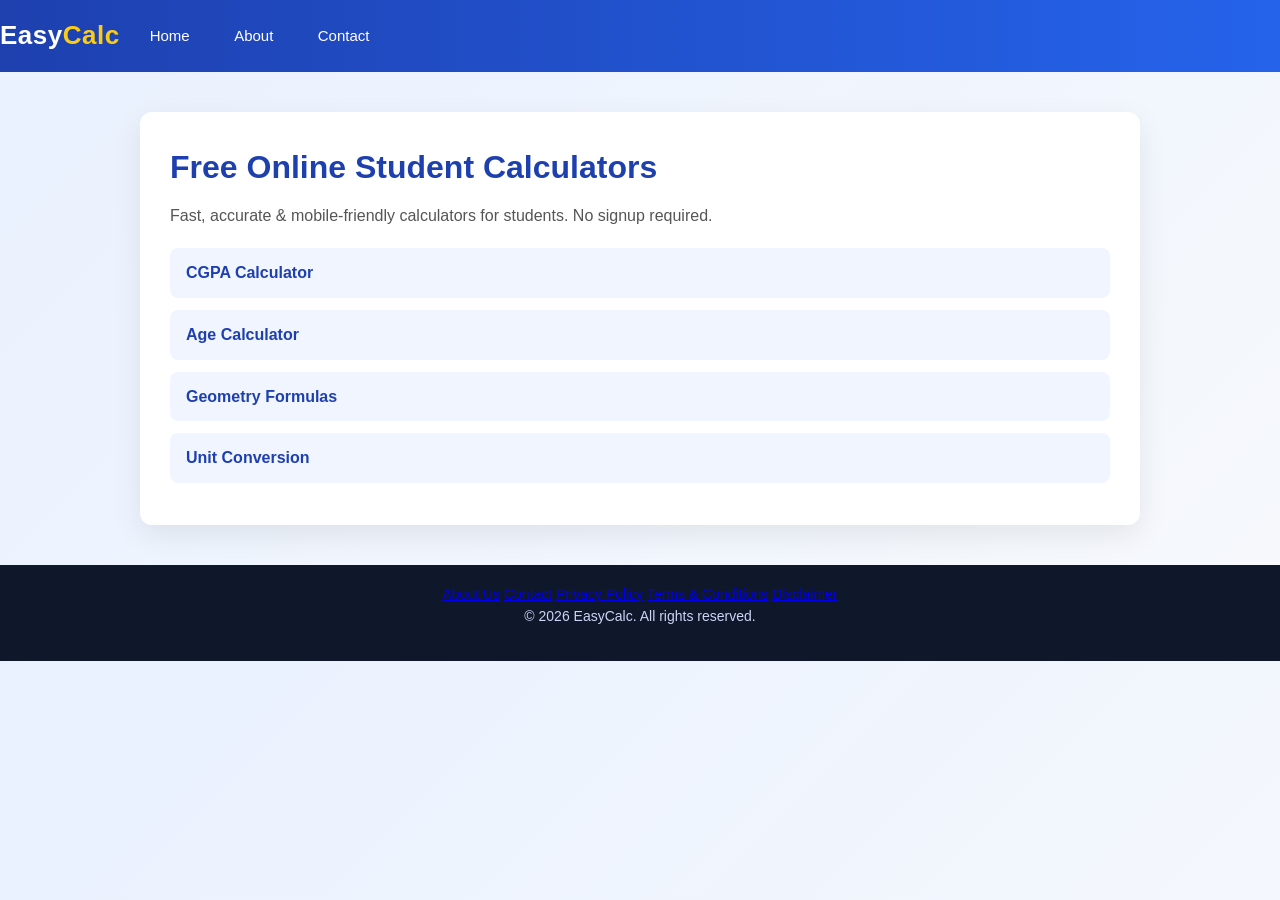
<file: index.html>
<!DOCTYPE html>
<html>
<head>
<meta charset="UTF-8">
<meta name="google-site-verification" content="ZtLhC8g1qnuIOfe72Ccd7khTvhFaSuSa42Jvkdo6h1U" />
<title>EasyCalc – Free Online Calculators</title>
<link rel="stylesheet" href="css/style.css">
<script src="js/include.js"></script>
</head>
<body>

<div id="header"></div>

<main>
<h1>Free Online Student Calculators</h1>
<p style="color:#555;">
Fast, accurate & mobile-friendly calculators for students.
No signup required.
</p>

<ul>
  <li><a href="cgpa-calculator.html">CGPA Calculator</a></li>
  <li><a href="age-calculator.html">Age Calculator</a></li>
  <li><a href="geometry-formulas.html">Geometry Formulas</a></li>
  <li><a href="unit-conversion.html">Unit Conversion</a></li>
</ul>
</main>

<div id="footer"></div>

<script>
loadHTML("header","header.html");
loadHTML("footer","footer.html");
</script>

</body>
</html>
</file>
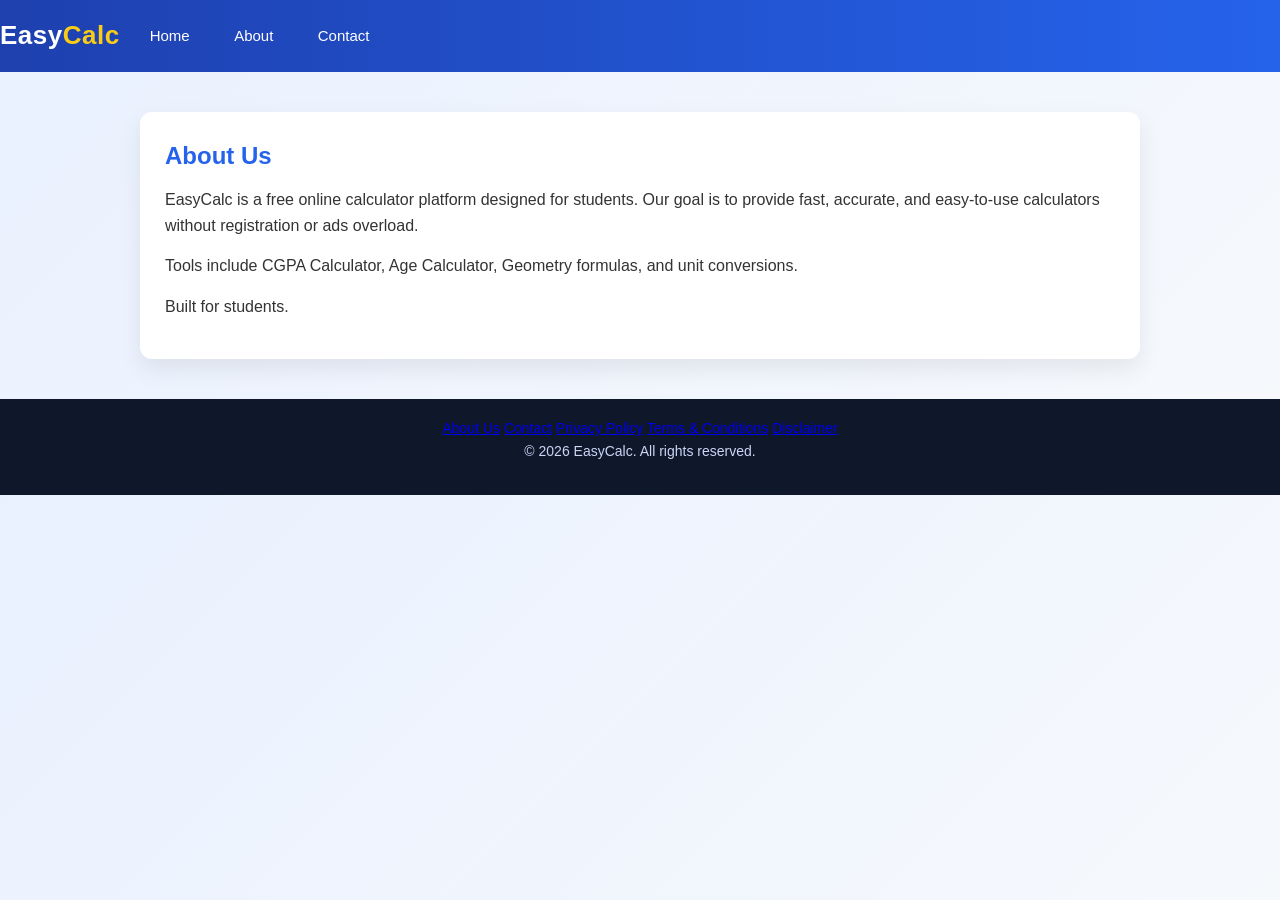
<file: about.html>
<!DOCTYPE html>
<html>
<head>
    <title>About Us</title>
    <link rel="stylesheet" href="css/style.css">
    <script src="js/include.js"></script>
</head>
<body>

<div id="header"></div>

<main class="card">
    <h2>About Us</h2>
    <p>
        EasyCalc is a free online calculator platform designed for students.
        Our goal is to provide fast, accurate, and easy-to-use calculators
        without registration or ads overload.
    </p>

    <p>
        Tools include CGPA Calculator, Age Calculator, Geometry  formulas,
        and unit conversions.
    </p>

    <p>
        Built  for students.
    </p>
</main>

<div id="footer"></div>

<script>
    loadHTML("header","header.html");
    loadHTML("footer","footer.html");
</script>

</body>
</html>
</file>
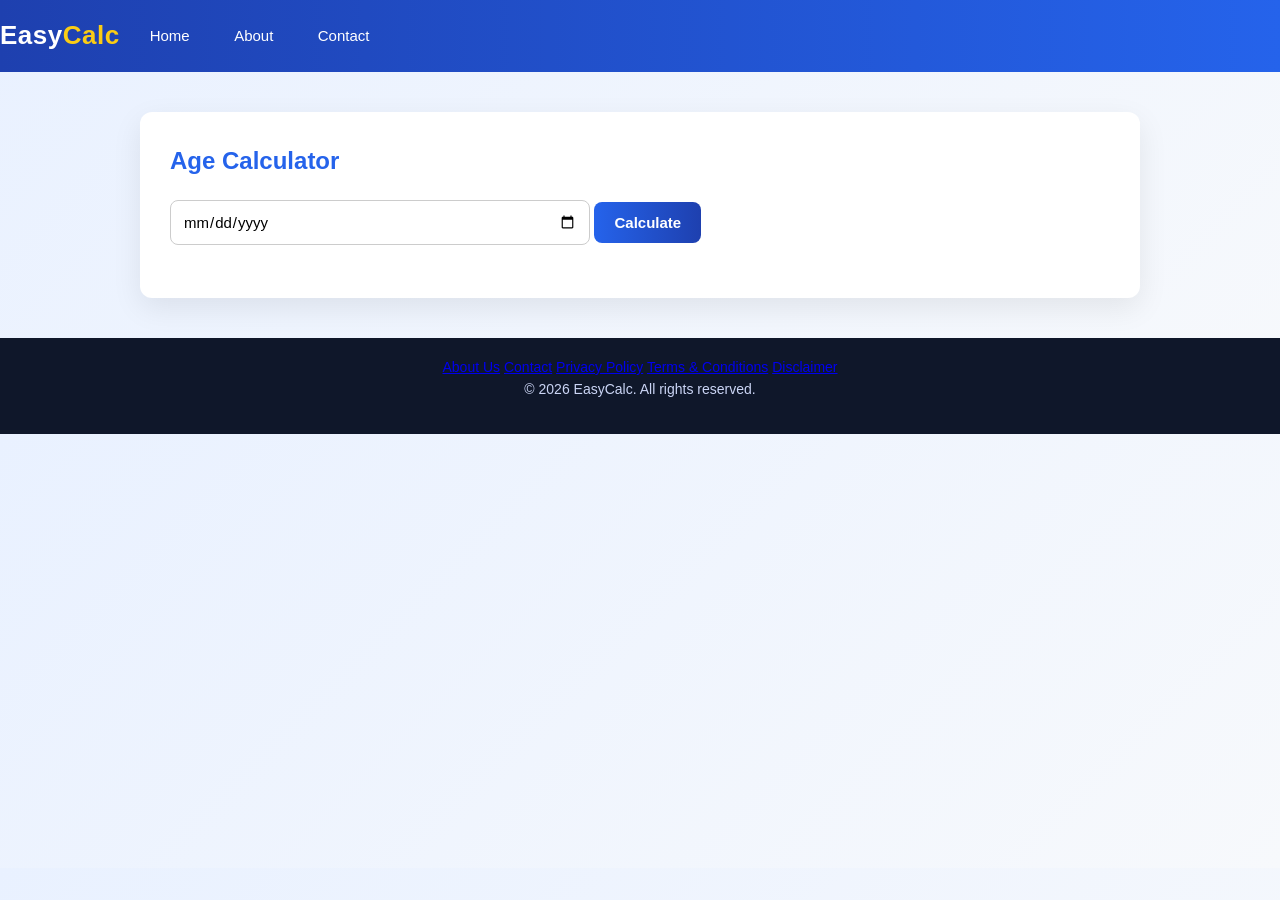
<file: age-calculator.html>
<!DOCTYPE html>
<html>
<head>
<title>Age Calculator</title>
<link rel="stylesheet" href="css/style.css">
<script src="js/include.js"></script>
</head>
<body>

<div id="header"></div>

<main>
<h2>Age Calculator</h2>
<input type="date" id="dob">
<button onclick="age()">Calculate</button>
<h3 id="out"></h3>
</main>

<div id="footer"></div>

<script>
loadHTML("header","header.html");
loadHTML("footer","footer.html");

function age(){
  let d=new Date(dob.value),t=new Date();
  let y=t.getFullYear()-d.getFullYear();
  let m=t.getMonth()-d.getMonth();
  let da=t.getDate()-d.getDate();
  if(da<0){m--;da+=30;}
  if(m<0){y--;m+=12;}
  out.innerText=y+" Years "+m+" Months "+da+" Days";
}
</script>

</body>
</html>
</file>
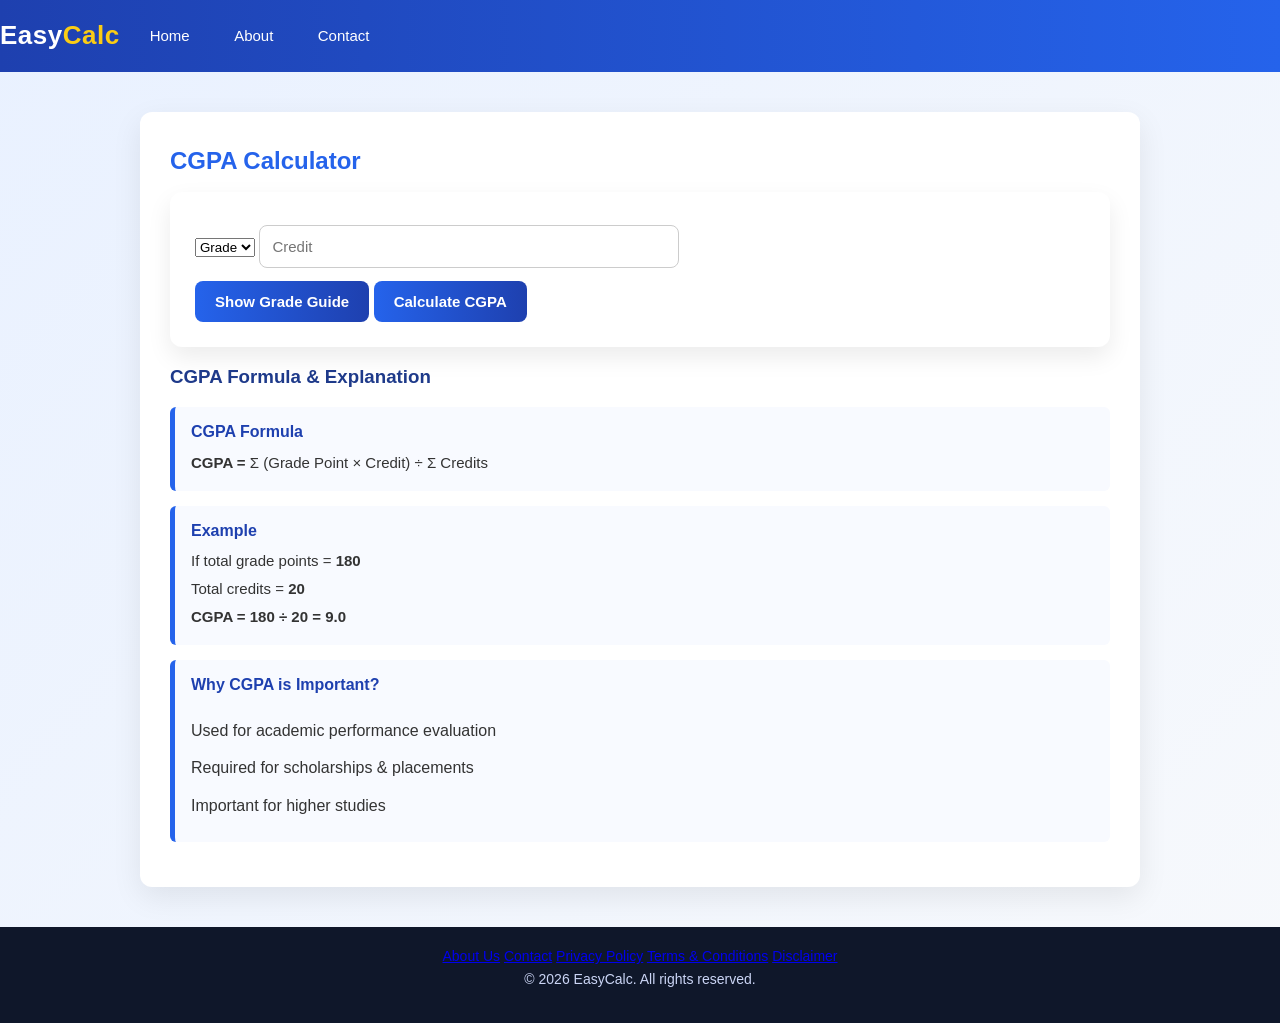
<file: cgpa-calculator.html>
<!DOCTYPE html>
<html>
<head>
  <title>CGPA Calculator</title>
  <link rel="stylesheet" href="css/style.css">
  <script src="js/include.js"></script>
</head>
<body>

<div id="header"></div>

<main>
  <h2>CGPA Calculator</h2>

  <!-- INPUT CARD -->
  <div class="card">

  <div class="grid-3">
    <select class="grade">
      <option value="">Grade</option>
      <option value="AA">AA</option>
      <option value="AB">AB</option>
      <option value="BB">BB</option>
      <option value="BC">BC</option>
      <option value="CC">CC</option>
      <option value="CD">CD</option>
      <option value="DD">DD</option>
      <option value="FF">FF</option>
    </select>

    <input type="number" class="credit" placeholder="Credit">
  </div>
<button class="outline-btn" onclick="toggleGradeTable()">
  Show Grade Guide
</button>

<!-- HIDDEN TABLE -->
<div id="gradeTable" class="formula-box" style="display:none; margin-top:15px;">
  <h4>Grade to Grade Point Guide</h4>

  <table class="grade-table">
    <tr>
      <th>Grade</th>
      <th>Grade Point</th>
    </tr>
    <tr><td>AA</td><td>10</td></tr>
    <tr><td>AB</td><td>9</td></tr>
    <tr><td>BB</td><td>8</td></tr>
    <tr><td>BC</td><td>7</td></tr>
    <tr><td>CC</td><td>6</td></tr>
    <tr><td>CD</td><td>5</td></tr>
    <tr><td>DD</td><td>4</td></tr>
    <tr><td>FF</td><td>0</td></tr>
  </table>
</div>
  <button onclick="calculateCGPA()">Calculate CGPA</button>

  <div id="cgpaResult" class="result-box" style="display:none;">
    <h4>CGPA Result</h4>
    <p id="cgpaValue"></p>
  </div>

</div>


    

    <!-- RESULT (VISIBLE IMMEDIATELY) -->
    <div id="cgpaResult" class="result-box" style="display:none;">
      <h4>CGPA Result</h4>
      <p><strong>Formula:</strong> CGPA = Total Grade Points ÷ Total Credits</p>
      <p id="cgpaValue"></p>
    </div>

  </div>

  <!-- FORMULA SECTION -->
  <h3>CGPA Formula & Explanation</h3>

  <div class="formula-box">
    <h4>CGPA Formula</h4>
    <p><strong>CGPA =</strong> Σ (Grade Point × Credit) ÷ Σ Credits</p>
  </div>

  <div class="formula-box">
    <h4>Example</h4>
    <p>If total grade points = <strong>180</strong></p>
    <p>Total credits = <strong>20</strong></p>
    <p><strong>CGPA = 180 ÷ 20 = 9.0</strong></p>
  </div>

  <div class="formula-box">
    <h4>Why CGPA is Important?</h4>
    <ul>
      <li>Used for academic performance evaluation</li>
      <li>Required for scholarships & placements</li>
      <li>Important for higher studies</li>
    </ul>
  </div>

</main>

<div id="footer"></div>

<script>
  loadHTML("header", "header.html");
  loadHTML("footer", "footer.html");

  function calculateCGPA() {
    const points = parseFloat(document.getElementById("totalPoints").value);
    const credits = parseFloat(document.getElementById("totalCredits").value);

    if (!points || !credits || credits === 0) {
      alert("Please enter valid grade points and credits");
      return;
    }

    const cgpa = (points / credits).toFixed(2);

    document.getElementById("cgpaValue").innerText =
      "Your CGPA is: " + cgpa;

    document.getElementById("cgpaResult").style.display = "block";
  }
  function toggleGradeTable() {
  const table = document.getElementById("gradeTable");

  if (!table) {
    alert("Grade table not found");
    return;
  }

  table.style.display =
    table.style.display === "none" ? "block" : "none";
}
function calculateCGPA() {

  const gradeMap = {
    AA: 10,
    AB: 9,
    BB: 8,
    BC: 7,
    CC: 6,
    CD: 5,
    DD: 4,
    FF: 0
  };

  const grades = document.querySelectorAll(".grade");
  const credits = document.querySelectorAll(".credit");

  let totalPoints = 0;
  let totalCredits = 0;

  for (let i = 0; i < grades.length; i++) {
    const g = grades[i].value;
    const c = parseFloat(credits[i].value);

    if (g && c > 0) {
      totalPoints += gradeMap[g] * c;
      totalCredits += c;
    }
  }

  if (totalCredits === 0) {
    alert("Please enter grade and credit");
    return;
  }

  const cgpa = (totalPoints / totalCredits).toFixed(2);

  document.getElementById("cgpaValue").innerHTML =
    `<strong>Total Credits:</strong> ${totalCredits}<br>
     <strong>Total Grade Points:</strong> ${totalPoints}<br>
     <strong>Your CGPA:</strong> ${cgpa}`;

  document.getElementById("cgpaResult").style.display = "block";
}
</script>

</body>
</html>
</file>
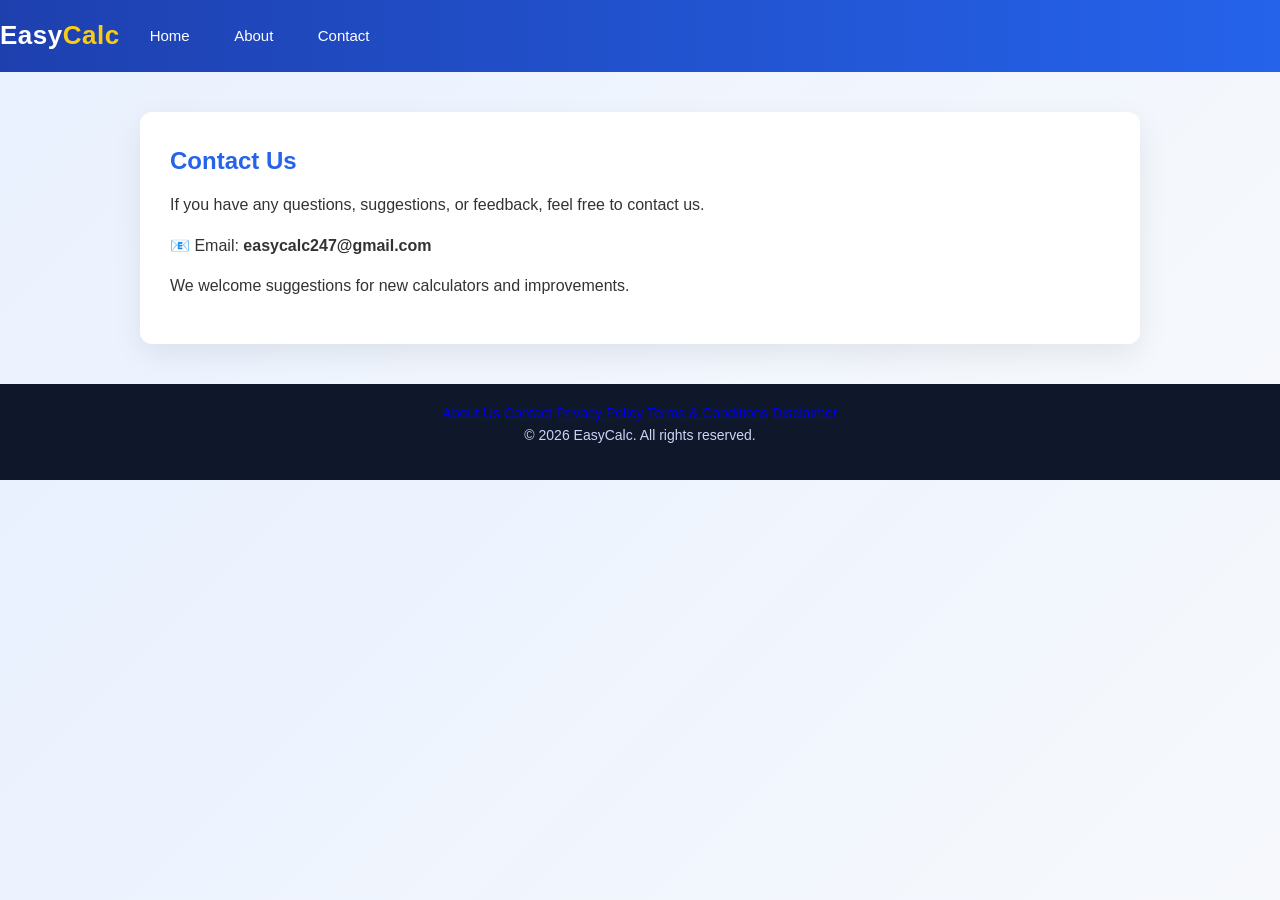
<file: contact.html>
<!DOCTYPE html>
<html lang="en">
<head>
<meta charset="UTF-8">
<title>Contact Us | EasyCalc</title>
<meta name="viewport" content="width=device-width, initial-scale=1.0">
<link rel="stylesheet" href="css/style.css">
<script src="js/include.js"></script>
</head>
<body>

<div id="header"></div>

<main>
<h2>Contact Us</h2>

<p>
If you have any questions, suggestions, or feedback, feel free to contact us.
</p>

<p>
📧 Email: <strong>easycalc247@gmail.com</strong>
</p>

<p>
We welcome suggestions for new calculators and improvements.
</p>
</main>

<div id="footer"></div>

<script>
loadHTML("header","header.html");
loadHTML("footer","footer.html");
</script>

</body>
</html>
</file>
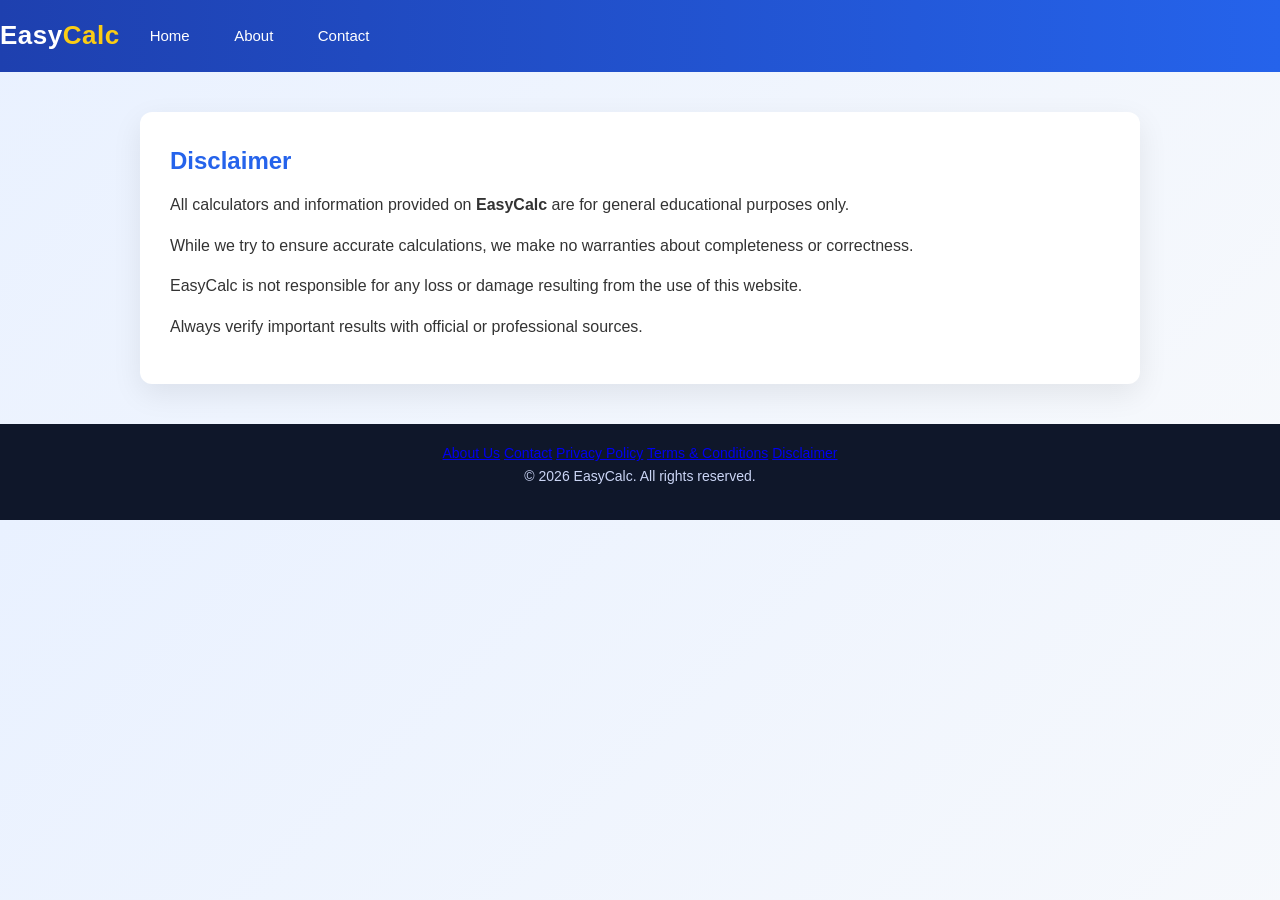
<file: disclaimer.html>
<!DOCTYPE html>
<html lang="en">
<head>
<meta charset="UTF-8">
<title>Disclaimer | EasyCalc</title>
<meta name="viewport" content="width=device-width, initial-scale=1.0">
<link rel="stylesheet" href="css/style.css">
<script src="js/include.js"></script>
</head>
<body>

<div id="header"></div>

<main>
<h2>Disclaimer</h2>

<p>
All calculators and information provided on <strong>EasyCalc</strong>
are for general educational purposes only.
</p>

<p>
While we try to ensure accurate calculations, we make no warranties
about completeness or correctness.
</p>

<p>
EasyCalc is not responsible for any loss or damage resulting from
the use of this website.
</p>

<p>
Always verify important results with official or professional sources.
</p>
</main>

<div id="footer"></div>

<script>
loadHTML("header","header.html");
loadHTML("footer","footer.html");
</script>

</body>
</html>
</file>
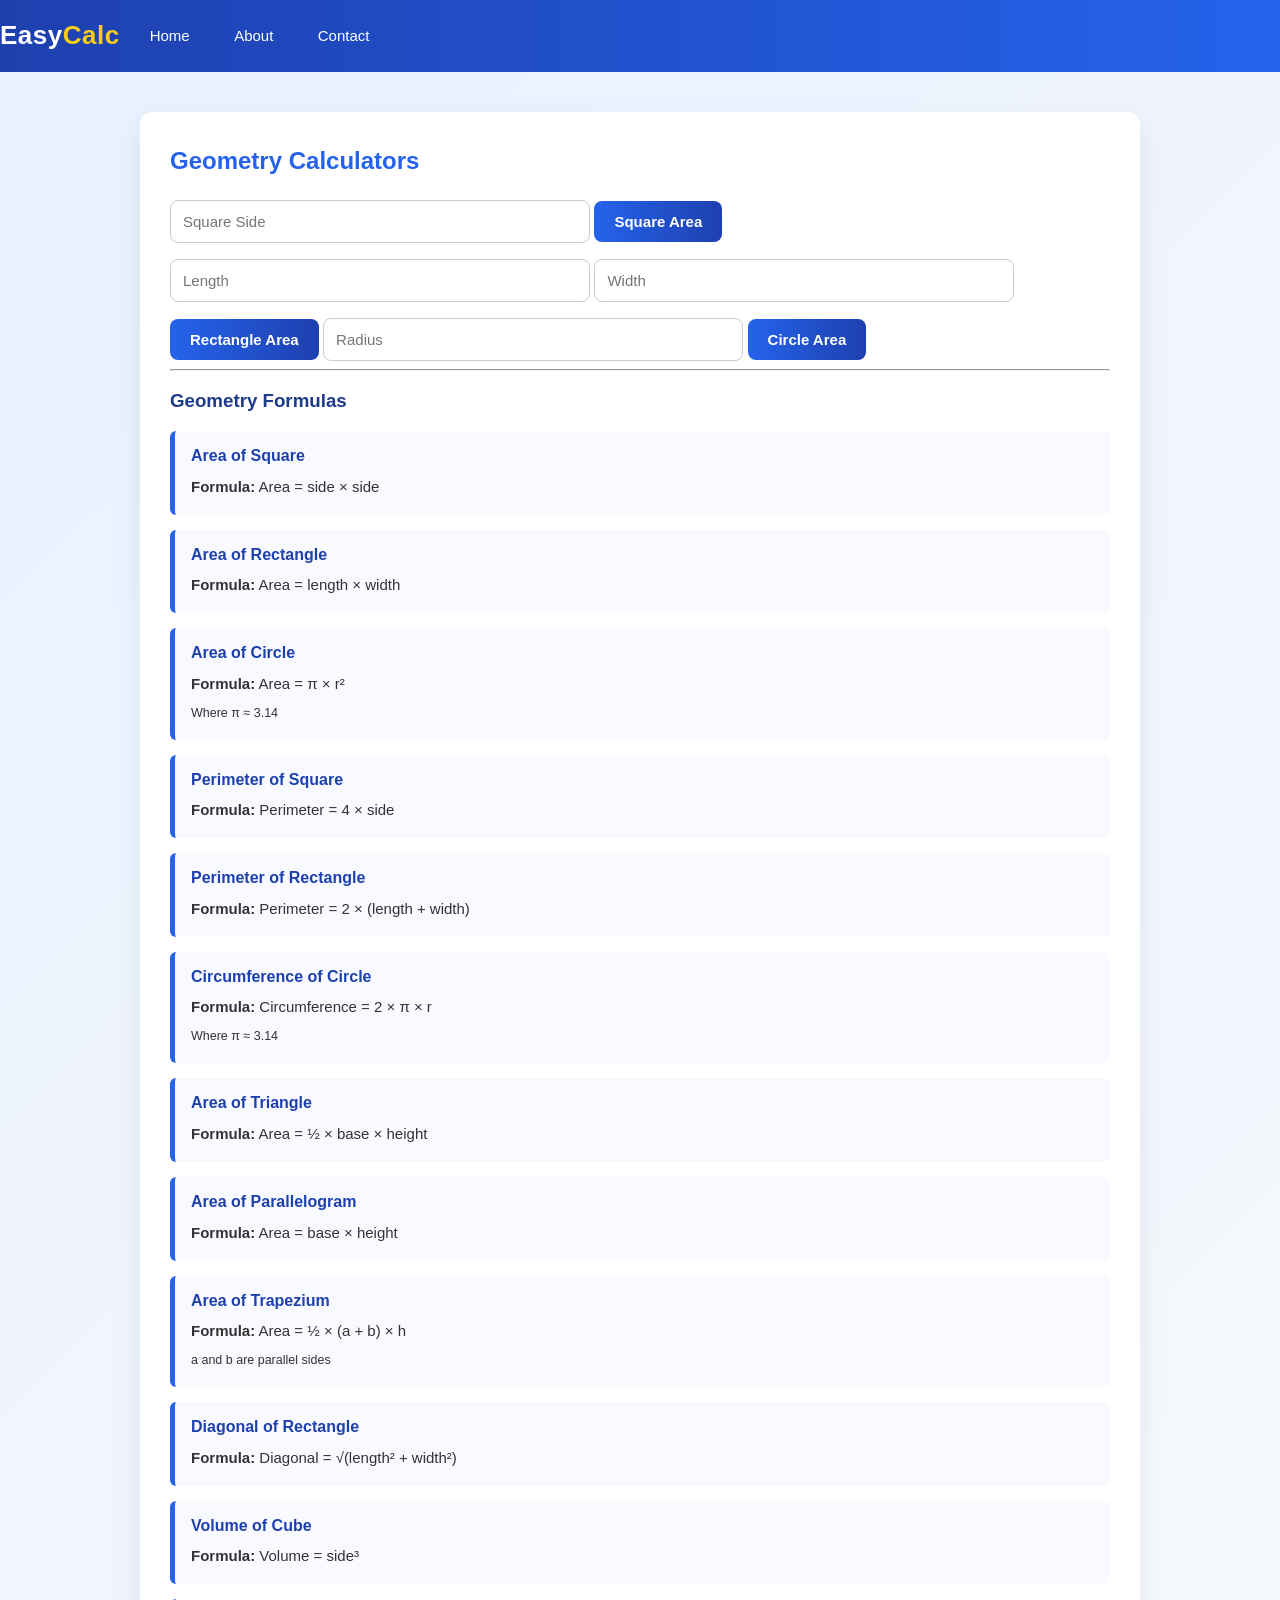
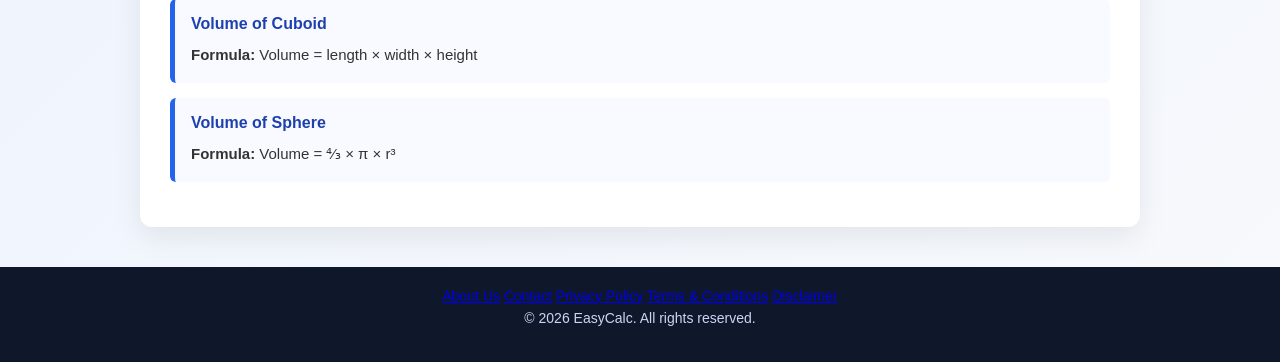
<file: geometry-formulas.html>
<!DOCTYPE html>
<html>
<head>
<title>Geometry Calculators</title>
<link rel="stylesheet" href="css/style.css">
<script src="js/include.js"></script>
</head>
<body>

<div id="header"></div>

<main>
<h2>Geometry Calculators</h2>

<input id="s" placeholder="Square Side">
<button onclick="sq()">Square Area</button>

<input id="l" placeholder="Length">
<input id="w" placeholder="Width">
<button onclick="rect()">Rectangle Area</button>

<input id="r" placeholder="Radius">
<button onclick="cir()">Circle Area</button>

<div id="resultBox" class="result-box" style="display:none;">
  <h3 id="resultTitle"></h3>
  <p id="resultFormula"></p>
  <p id="resultValue"></p>
</div>
<hr>

<h3>Geometry Formulas</h3>

<div class="formula-box">
  <h4>Area of Square</h4>
  <p><strong>Formula:</strong> Area = side × side</p>
</div>

<div class="formula-box">
  <h4>Area of Rectangle</h4>
  <p><strong>Formula:</strong> Area = length × width</p>
</div>

<div class="formula-box">
  <h4>Area of Circle</h4>
  <p><strong>Formula:</strong> Area = π × r²</p>
  <p><small>Where π ≈ 3.14</small></p>
</div>
<!-- EXTRA GEOMETRY FORMULAS -->

<div class="formula-box">
  <h4>Perimeter of Square</h4>
  <p><strong>Formula:</strong> Perimeter = 4 × side</p>
</div>

<div class="formula-box">
  <h4>Perimeter of Rectangle</h4>
  <p><strong>Formula:</strong> Perimeter = 2 × (length + width)</p>
</div>

<div class="formula-box">
  <h4>Circumference of Circle</h4>
  <p><strong>Formula:</strong> Circumference = 2 × π × r</p>
  <p><small>Where π ≈ 3.14</small></p>
</div>

<div class="formula-box">
  <h4>Area of Triangle</h4>
  <p><strong>Formula:</strong> Area = ½ × base × height</p>
</div>

<div class="formula-box">
  <h4>Area of Parallelogram</h4>
  <p><strong>Formula:</strong> Area = base × height</p>
</div>

<div class="formula-box">
  <h4>Area of Trapezium</h4>
  <p><strong>Formula:</strong> Area = ½ × (a + b) × h</p>
  <p><small>a and b are parallel sides</small></p>
</div>

<div class="formula-box">
  <h4>Diagonal of Rectangle</h4>
  <p><strong>Formula:</strong> Diagonal = √(length² + width²)</p>
</div>

<div class="formula-box">
  <h4>Volume of Cube</h4>
  <p><strong>Formula:</strong> Volume = side³</p>
</div>

<div class="formula-box">
  <h4>Volume of Cuboid</h4>
  <p><strong>Formula:</strong> Volume = length × width × height</p>
</div>

<div class="formula-box">
  <h4>Volume of Sphere</h4>
  <p><strong>Formula:</strong> Volume = ⁴⁄₃ × π × r³</p>
</div>



</main>

<div id="footer"></div>

<script>
/* load header & footer */
loadHTML("header","header.html");
loadHTML("footer","footer.html");

/* RESULT DISPLAY */
function showResult(title, formula, value) {
  document.getElementById("resultBox").style.display = "block";
  document.getElementById("resultTitle").innerText = title;
  document.getElementById("resultFormula").innerHTML =
    "<strong>Formula:</strong> " + formula;
  document.getElementById("resultValue").innerHTML =
    "<strong>Result:</strong> " + value;
}

/* CALCULATIONS */
function sq() {
  let s = document.getElementById("s").value;
  let area = s * s;
  showResult("Area of Square", "side × side", area + " sq units");
}

function rect() {
  let l = document.getElementById("l").value;
  let w = document.getElementById("w").value;
  let area = l * w;
  showResult("Area of Rectangle", "length × width", area + " sq units");
}

function cir() {
  let r = document.getElementById("r").value;
  let area = (3.14 * r * r).toFixed(2);
  showResult("Area of Circle", "π × r² (π = 3.14)", area + " sq units");
}
</script>

</body>
</html>
</file>
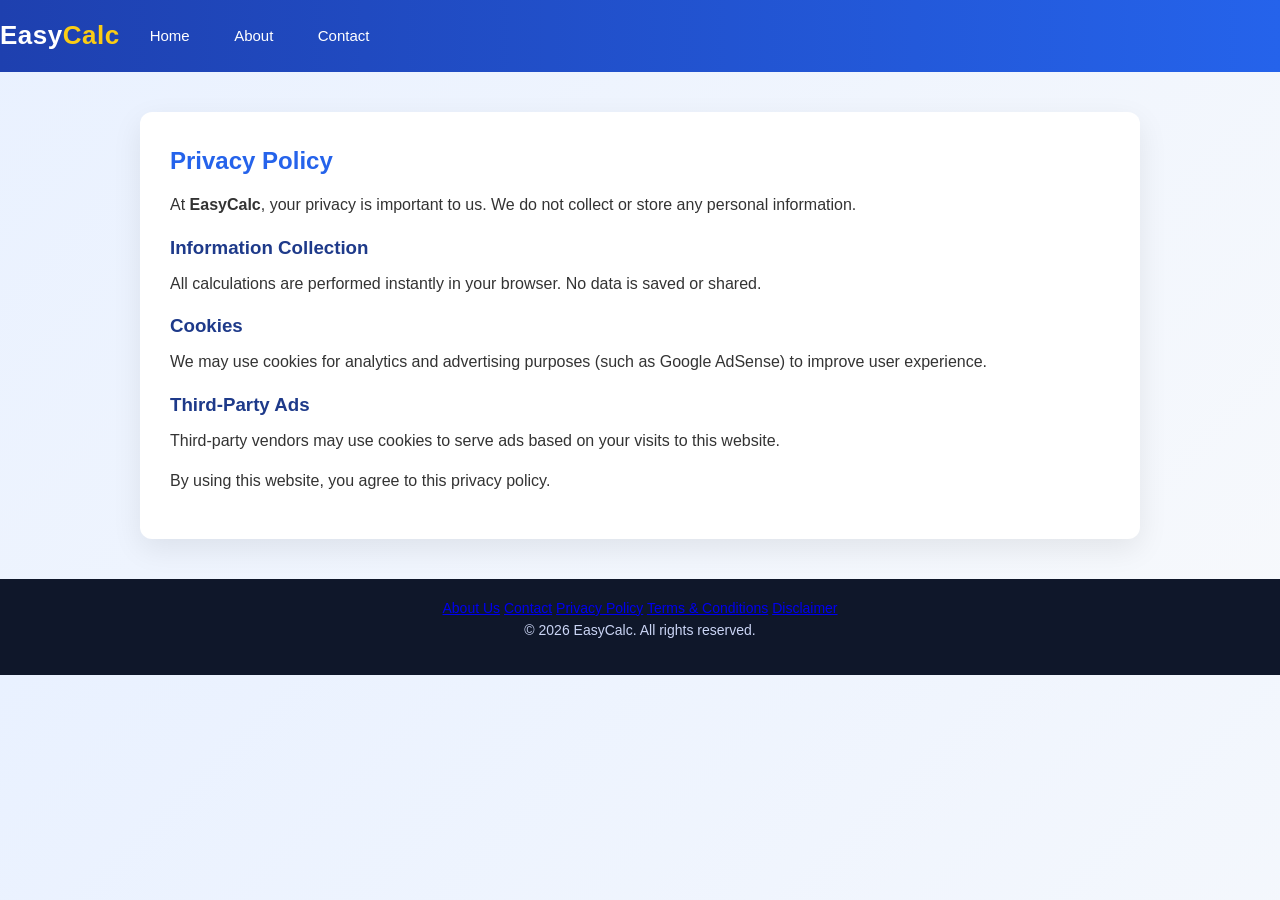
<file: privacy-policy.html>
<!DOCTYPE html>
<html lang="en">
<head>
<meta charset="UTF-8">
<title>Privacy Policy | EasyCalc</title>
<meta name="viewport" content="width=device-width, initial-scale=1.0">
<link rel="stylesheet" href="css/style.css">
<script src="js/include.js"></script>
</head>
<body>

<div id="header"></div>

<main>
<h2>Privacy Policy</h2>

<p>
At <strong>EasyCalc</strong>, your privacy is important to us.
We do not collect or store any personal information.
</p>

<h3>Information Collection</h3>
<p>
All calculations are performed instantly in your browser.
No data is saved or shared.
</p>

<h3>Cookies</h3>
<p>
We may use cookies for analytics and advertising purposes (such as Google AdSense)
to improve user experience.
</p>

<h3>Third-Party Ads</h3>
<p>
Third-party vendors may use cookies to serve ads based on your visits to this website.
</p>

<p>
By using this website, you agree to this privacy policy.
</p>
</main>

<div id="footer"></div>

<script>
loadHTML("header","header.html");
loadHTML("footer","footer.html");
</script>

</body>
</html>
</file>
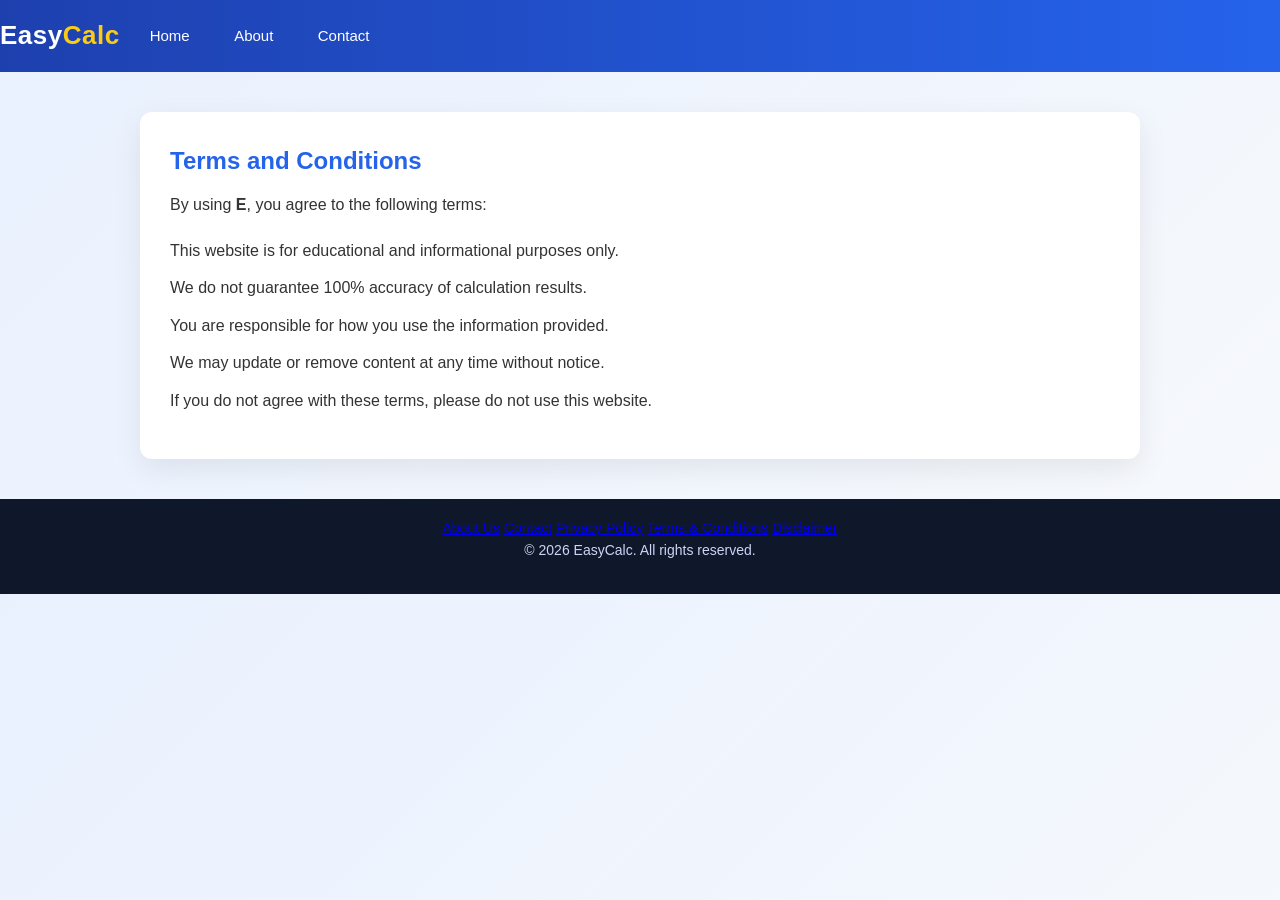
<file: terms.html>
<!DOCTYPE html>
<html lang="en">
<head>
<meta charset="UTF-8">
<title>Terms & Conditions | EasyCalc</title>
<meta name="viewport" content="width=device-width, initial-scale=1.0">
<link rel="stylesheet" href="css/style.css">
<script src="js/include.js"></script>
</head>
<body>

<div id="header"></div>

<main>
<h2>Terms and Conditions</h2>

<p>
By using <strong>E</strong>, you agree to the following terms:
</p>

<ul>
  <li>This website is for educational and informational purposes only.</li>
  <li>We do not guarantee 100% accuracy of calculation results.</li>
  <li>You are responsible for how you use the information provided.</li>
  <li>We may update or remove content at any time without notice.</li>
</ul>

<p>
If you do not agree with these terms, please do not use this website.
</p>
</main>

<div id="footer"></div>

<script>
loadHTML("header","header.html");
loadHTML("footer","footer.html");
</script>

</body>
</html>
</file>
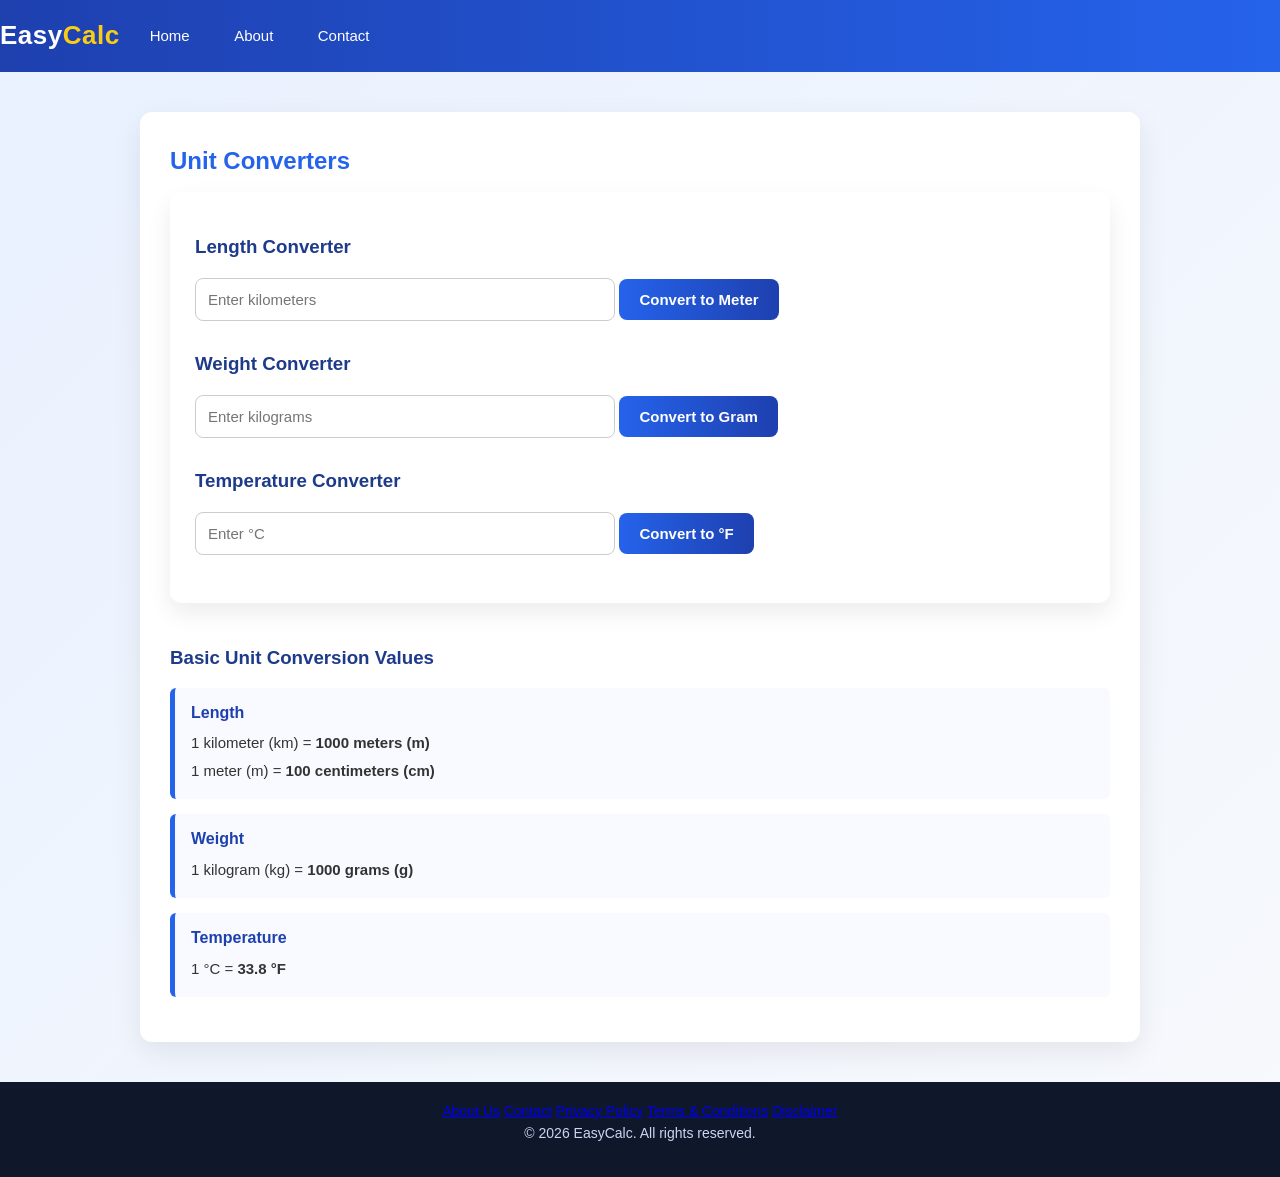
<file: unit-conversion.html>
<!DOCTYPE html>
<html>
<head>
<title>Unit Conversion</title>
<link rel="stylesheet" href="css/style.css">
<script src="js/include.js"></script>
</head>
<body>

<div id="header"></div>

<main>
<h2>Unit Converters</h2>

<div class="card">

  <!-- Length -->
  <h3>Length Converter</h3>
  <input type="number" id="km" placeholder="Enter kilometers">
  <button onclick="kmToM()">Convert to Meter</button>
  <p id="kmResult"></p>

  <!-- Weight -->
  <h3 style="margin-top:20px;">Weight Converter</h3>
  <input type="number" id="kg" placeholder="Enter kilograms">
  <button onclick="kgToG()">Convert to Gram</button>
  <p id="kgResult"></p>

  <!-- Temperature -->
  <h3 style="margin-top:20px;">Temperature Converter</h3>
  <input type="number" id="celsius" placeholder="Enter °C">
  <button onclick="cToF()">Convert to °F</button>
  <p id="tempResult"></p>

</div>

<!-- STATIC VALUES LIKE GEOMETRY FORMULAS -->
<h3 style="margin-top:40px;">Basic Unit Conversion Values</h3>

<div class="formula-box">
  <h4>Length</h4>
  <p>1 kilometer (km) = <strong>1000 meters (m)</strong></p>
  <p>1 meter (m) = <strong>100 centimeters (cm)</strong></p>
</div>

<div class="formula-box">
  <h4>Weight</h4>
  <p>1 kilogram (kg) = <strong>1000 grams (g)</strong></p>
</div>

<div class="formula-box">
  <h4>Temperature</h4>
  <p>1 °C = <strong>33.8 °F</strong></p>
</div>

</main>

<div id="footer"></div>

<script>
loadHTML("header","header.html");
loadHTML("footer","footer.html");

function cmM(){ uRes.innerText=cm.value/100+" Meter"; }
function kgG(){ uRes.innerText=kg.value*1000+" Gram"; }
function cF(){ uRes.innerText=(c.value*9/5+32)+" °F"; }
</script>

</body>
</html>
</file>
<file: css/style.css>
/* ===============================
   GLOBAL RESET
================================ */
* {
  margin: 0;
  padding: 0;
  box-sizing: border-box;
  font-family: "Segoe UI", Arial, sans-serif;
}

body {
  background: linear-gradient(135deg, #e9f1ff, #f7f9fc);
  color: #333;
  line-height: 1.6;
}

/* ===============================
   HEADER
================================ */
header {
  background: linear-gradient(90deg, #2563eb, #1e40af);
  color: white;
  padding: 15px 25px;
  display: flex;
  justify-content: space-between;
  align-items: center;
  flex-wrap: wrap;
}

.logo {
  font-size: 24px;
  font-weight: 700;
  letter-spacing: 0.5px;
}

nav a {
  color: #fff;
  text-decoration: none;
  margin-left: 15px;
  font-size: 15px;
  padding: 6px 10px;
  border-radius: 4px;
  transition: background 0.3s;
}

nav a:hover {
  background: rgba(255,255,255,0.2);
}

/* ===============================
   MAIN CARD
================================ */
main {
  max-width: 1000px;
  margin: 40px auto;
  background: #ffffff;
  padding: 30px;
  border-radius: 12px;
  box-shadow: 0 10px 30px rgba(0,0,0,0.08);
}

/* ===============================
   HEADINGS
================================ */
h1 {
  color: #1e40af;
  margin-bottom: 10px;
}

h2 {
  color: #2563eb;
  margin-bottom: 12px;
}

h3 {
  color: #1e3a8a;
  margin-bottom: 8px;
}

p {
  margin-bottom: 15px;
}

/* ===============================
   HOME PAGE LINKS
================================ */
main ul {
  list-style: none;
  margin-top: 20px;
}

main ul li {
  margin-bottom: 12px;
}

main ul li a {
  display: block;
  padding: 12px 16px;
  background: #f1f5ff;
  border-radius: 8px;
  text-decoration: none;
  color: #1e40af;
  font-weight: 600;
  transition: all 0.3s ease;
}

main ul li a:hover {
  background: #2563eb;
  color: #fff;
  transform: translateX(4px);
}

/* ===============================
   INPUTS & BUTTONS
================================ */
input {
  width: 100%;
  max-width: 420px;
  padding: 12px;
  margin: 8px 0;
  border-radius: 8px;
  border: 1px solid #ccc;
  font-size: 15px;
}

button {
  padding: 12px 20px;
  background: linear-gradient(90deg, #2563eb, #1e40af);
  color: white;
  border: none;
  border-radius: 8px;
  font-size: 15px;
  font-weight: 600;
  cursor: pointer;
  margin-top: 5px;
  transition: transform 0.2s, box-shadow 0.2s;
}

button:hover {
  transform: translateY(-2px);
  box-shadow: 0 6px 15px rgba(37,99,235,0.4);
}

/* ===============================
   RESULT TEXT
================================ */
h3, #res, #out, #gRes, #mRes, #vRes, #uRes {
  margin-top: 15px;
  font-weight: 700;
}

/* ===============================
   FOOTER
================================ */
footer {
  background: #0f172a;
  color: #cbd5f5;
  text-align: center;
  padding: 18px;
  margin-top: 40px;
  font-size: 14px;
}

/* ===============================
   RESPONSIVE
================================ */
@media (max-width: 768px) {
  header {
    flex-direction: column;
    text-align: center;
  }

  nav {
    margin-top: 10px;
  }

  nav a {
    margin: 5px;
  }

  main {
    margin: 20px;
    padding: 20px;
  }
}
/* ===============================
   FORMULA BOX STYLE
================================ */

.formula-box {
  background: #f8faff;
  border-left: 5px solid #2563eb;
  padding: 12px 16px;
  margin: 15px 0;
  border-radius: 6px;
}

.formula-box h4 {
  margin-bottom: 6px;
  color: #1e40af;
}

.formula-box p {
  margin: 4px 0;
  font-size: 15px;
}
/* ===============================
   RESULT BOX (IMPORTANT)
================================ */

.result-box {
  margin-top: 20px;
  padding: 18px;
  border-radius: 10px;
  background: #ecfdf5;
  border-left: 6px solid #10b981;
}

.result-box h3 {
  color: #065f46;
  margin-bottom: 6px;
}

.result-box p {
  margin: 4px 0;
  font-size: 16px;
}

.result-box strong {
  font-size: 18px;
}
.grid-2 {
  display: grid;
  grid-template-columns: 1fr 1fr;
  gap: 15px;
}

.result-box {
  margin-top: 20px;
  padding: 15px;
  background: #e9f9ef;
  border-left: 5px solid #1fa463;
  border-radius: 8px;
}

.card {
  background: #fff;
  padding: 25px;
  border-radius: 12px;
  box-shadow: 0 10px 25px rgba(0,0,0,0.08);
}

/* ===== HEADER ===== */
.site-header {
  background: linear-gradient(90deg, #1e40af, #2563eb);
  padding: 15px 0;
}

.header-flex {
  display: flex;
  justify-content: space-between;
  align-items: center;
}

.logo {
  font-size: 26px;
  font-weight: 700;
  margin: 0;
}

.logo-main {
  color: #ffffff;      /* Easy */
}

.logo-accent {
  color: #facc15;      /* Calc (yellow) */
}

/* NAV */
.nav a {
  color: #ffffff;
  margin-left: 20px;
  text-decoration: none;
  font-weight: 500;
}

.nav a:hover {
  text-decoration: underline;
}
.result {
  margin-top: 8px;
  font-weight: 600;
  color: #0f5132;
}
</file>
